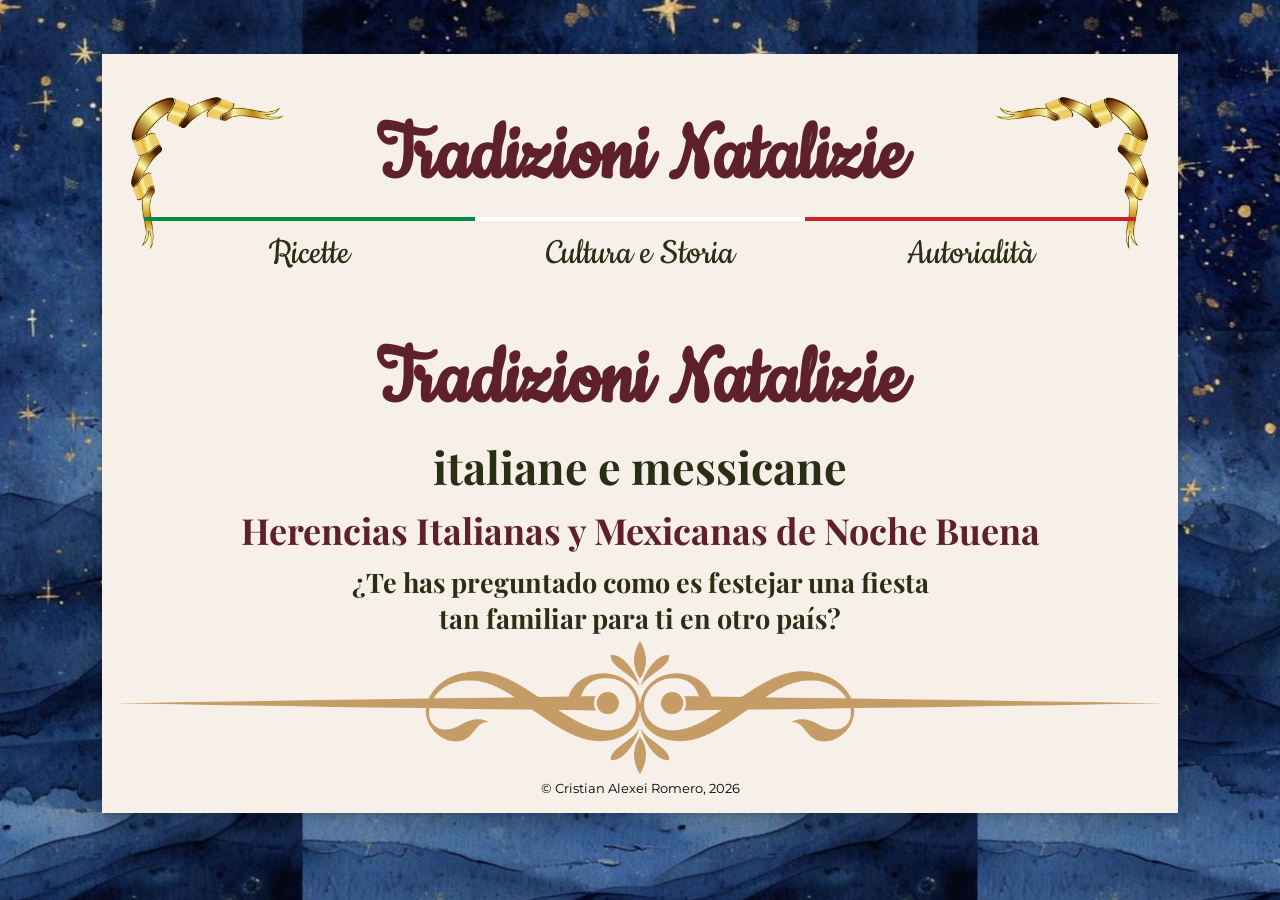
<file: index.html>
<!DOCTYPE html>
<html lang="es-MX">
<head>
  <meta charset="utf-8">
  <meta name="viewport" content="width=device-width, initial-scale=1, shrink-to-fit=no">
  <meta name="description" content="Página de proyecto Intercultural de la Universidad Ibero Puebla.">
  <link href="./css/style.css" type="text/css" rel="stylesheet">
  <link id="dynamic-theme" rel="stylesheet">
  <script src="https://code.jquery.com/jquery-1.10.2.js"></script>
  <script src="scripts/dynamic_load.js"></script>

  <title> Tradizioni Natalizie </title>
</head>
<body>
  <div class="main">
    <div id="navbar-placeholder"></div>

    <h1 style="text-align: center; background-color: transparent; padding: 0;"> Tradizioni Natalizie </h1>

    <h2 style="text-align: center; background-color: transparent;"> italiane e messicane </h2>

    <h3 style="text-align: center; background-color: transparent;"> Herencias Italianas y Mexicanas de Noche Buena </h3>

    <h4 style="text-align: center; background-color: transparent;"> ¿Te has preguntado como es festejar una fiesta <br> tan familiar para ti en otro país? </h4>

    <div id="footer-placeholder"></div>
  </div>
</body>
</html>
</file>
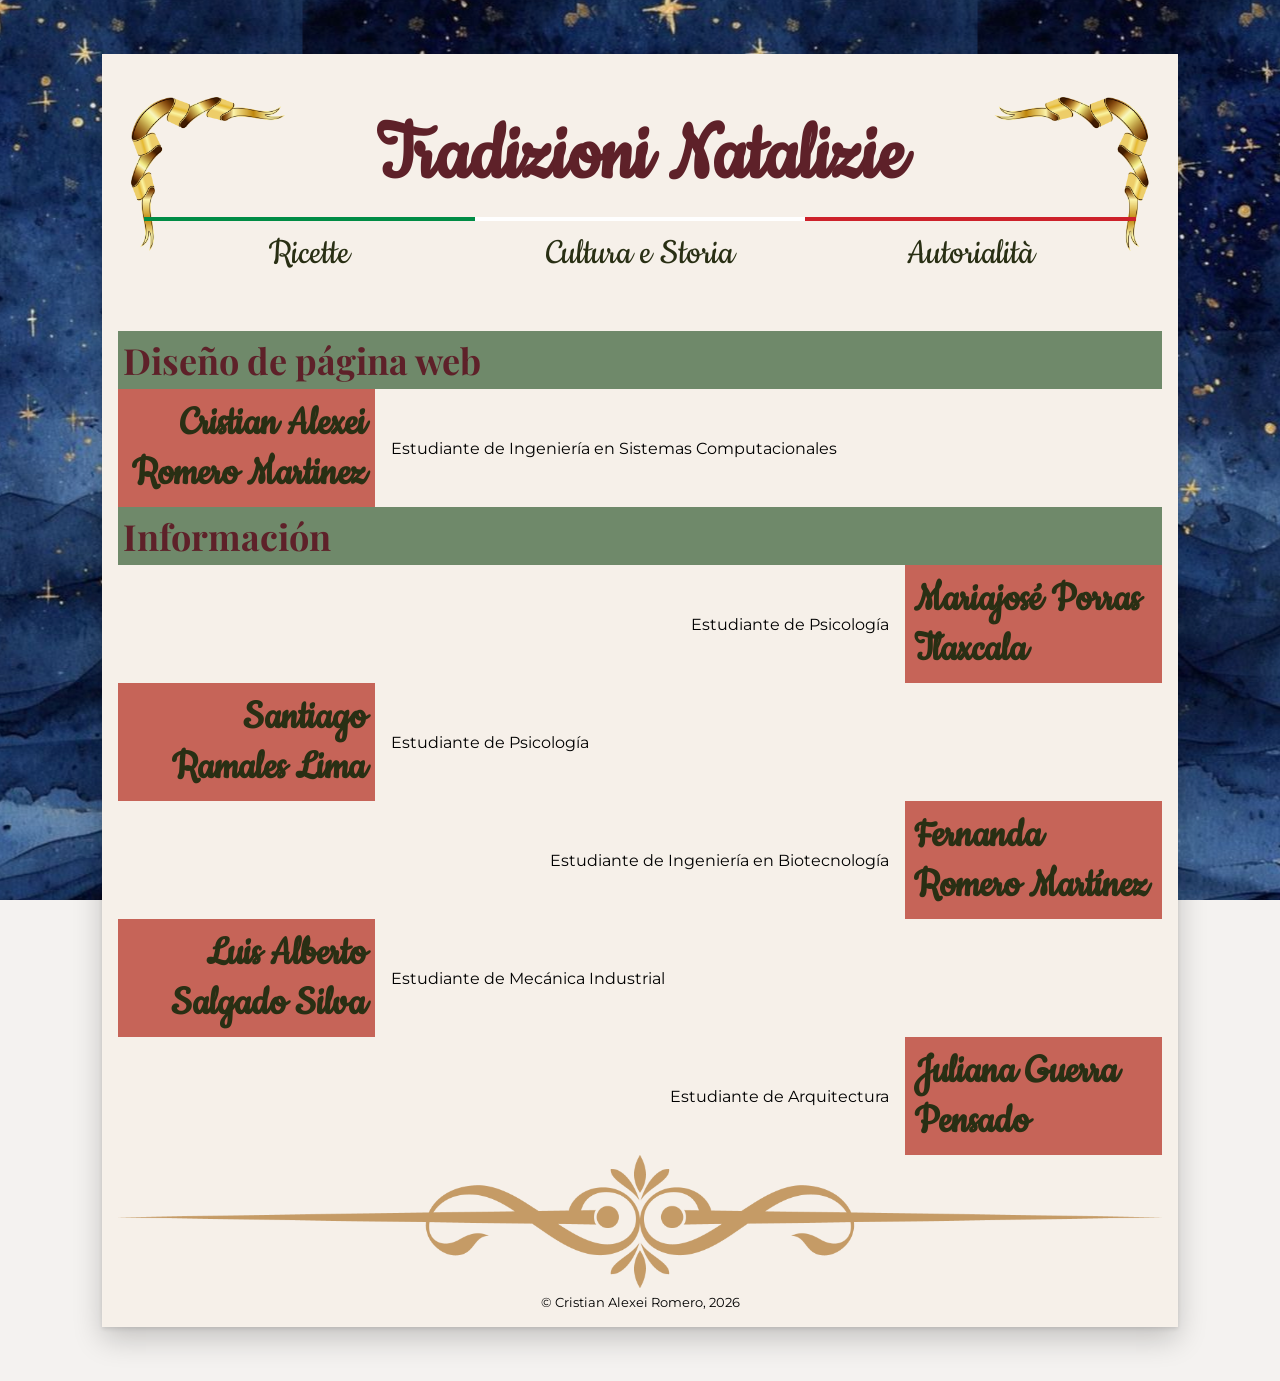
<file: autorialita.html>
<!DOCTYPE html>
<html lang="es-MX">
<head>
  <meta charset="utf-8">
  <meta name="viewport" content="width=device-width, initial-scale=1, shrink-to-fit=no">
  <meta name="description" content="Página de autores del proyecto Intercultural de la Universidad Ibero Puebla.">
  <link href="./css/style.css" type="text/css" rel="stylesheet">
  <link id="dynamic-theme" rel="stylesheet">
  <script src="https://code.jquery.com/jquery-1.10.2.js"></script>
  <script src="scripts/dynamic_load.js"></script>

  <title> Autori </title>
</head>
<body>
  <div class="main">
    <div id="navbar-placeholder"></div>
    <h3> Diseño de página web </h3>
    <div class="author-box ab-l">
      <div class="name"> Cristian Alexei <br> Romero Martinez </div>
      <p> Estudiante de Ingeniería en Sistemas Computacionales </p>
    </div>
    <h3> Información </h3>
    <div class="author-box ab-r">
      <p> Estudiante de Psicología </p>
      <div class="name"> Mariajosé Porras Tlaxcala </div>
    </div>
    <div class="author-box ab-l">
      <div class="name"> Santiago Ramales Lima </div>
      <p> Estudiante de Psicología </p>
    </div>
    <div class="author-box ab-r">
      <p> Estudiante de Ingeniería en Biotecnología </p>
      <div class="name"> Fernanda Romero Martínez </div>
    </div>
    <div class="author-box ab-l">
      <div class="name"> Luis Alberto Salgado Silva </div>
      <div> Estudiante de Mecánica Industrial </div>
    </div>
    <div class="author-box ab-r">
      <p> Estudiante de Arquitectura </p>
      <div class="name"> Juliana Guerra Pensado </div>
    </div>
    <div id="footer-placeholder"></div>
  </div>
</body>
</html>
</file>
<file: css/style.css>
@import url('https://fonts.googleapis.com/css2?family=Montserrat:wght@300;400;700&display=swap');
@import url('https://fonts.googleapis.com/css2?family=Playfair Display');
@import url('https://fonts.googleapis.com/css2?family=Cookie&display=swap');

:root {
    --rosso-bandiera: #CD212A;
    --verde-bandiera: #008C45;
    --rosso-principale: #B2392F;
    --rosso-scuro: #832820;
    --rosso-chiaro: #C66458;
    --verde-principale: #4E6D48;
    --verde-scuro: #384f33;
    --verde-chiaro: #6f896a;
    --claro: #F6F0E9;
    --oscuro: #E8D8C4;
    --fondo: #f4f2f0;
    --vino: #5E2129;
    --pesto: #292F14;
}

body {
    background-color: var(--fondo);
    font-family: 'Montserrat', sans-serif;
    margin: 0;
    font-size: 1vh;
    background-image: url("../img/bg.jpeg");
    background-repeat: repeat;
    background-position: center;
    background-attachment: fixed;
}

h1 {
    font-size: 10vh;
    font-family: 'Cookie', sans-serif !important;
}
h2 {
    font-size: 5vh;
}
h3 {
    font-size: 4vh;
}
h4 {
    font-size: 3vh;
}
h5 {
    font-size: 2vh;
}
h6 {
    font-size: 1vh;
}

h1, h3, h5 {
    color: var(--vino);
    background-color: var(--verde-chiaro);
}

h2, h4, h6 {
    color: var(--pesto);
    background-color: var(--rosso-chiaro);
}

h1, h2, h3, h4, h5, h6 {
    font-family: 'Playfair Display', sans-serif;
    margin: 0;
    padding: 5px;
}

button {
    transition: 250ms;
    border: none;
    padding: 10px;
    border-radius: 4px;
    box-shadow: 0 0.1em 0.4em 0 black;
    font: inherit;
}

button:hover { cursor: pointer; }

.rosso {
    color: white;
    background: var(--rosso-principale);
    border: 2px;
    border-bottom: 6px;
    border-style: solid;
    border-color: var(--rosso-scuro);
}

.rosso:hover{
    background: var(--rosso-chiaro);
    border-color: var(--rosso-principale);
}

.rosso:active{
    background: var(--rosso-principale);
    border: 2px;
    margin-bottom: 4px;
    border-style: solid;
    border-color: var(--rosso-scuro);
    transform: translateY(4px);
}

.verde {
    color: white;
    background: var(--verde-principale);
    border: 2px;
    border-bottom: 6px;
    border-style: solid;
    border-color: var(--verde-scuro);
}

.verde:hover{
    background: var(--verde-chiaro);
    border-color: var(--verde-principale);
}

.verde:active{
    background: var(--verde-principale);
    border: 2px;
    margin-bottom: 4px;
    border-style: solid;
    border-color: var(--verde-scuro);
    transform: translateY(4px);
}

.img-button {
    border: none;
    width: 100%;
    height: 100%;
    background-size: cover;
    box-shadow: none;
    border-radius: 0;
    color: transparent;
    font-family: "Cookie", sans-serif !important;
    font-size: 30px;
    background-blend-mode: soft-light;
    background-color: transparent;
    background-position: center top;
}

.img-button:hover {
    background-color: var(--verde-bandiera);
    color: var(--vino);
}

.img-button:active {
    background-color: var(--verde-chiaro) !important;
}

.nav-button {
    border: none;
    width: 100%;
    height: 100%;
    box-shadow: none;
    border-radius: 0;
    color: var(--pesto);
    font-family: "Cookie", sans-serif !important;
    font-size: 2.5em;
    background-color: transparent;
}

.nbr {
    border-top: 0.5vh solid var(--rosso-bandiera);
}

.nbr:hover {
    background-color: var(--rosso-bandiera);
}

.nbb {
    border-top: 0.5vh solid white;
}

.nbb:hover {
    background-color: white;
}

.nbv {
    border-top: 0.5vh solid var(--verde-bandiera);
}

.nbv:hover {
    background-color: var(--verde-bandiera);
}

img {
    width: 100%;
}

a {
    text-decoration: none;
    z-index: 10;
}

nav {
    height: auto;
    margin: 3vh auto;
}

nav h1, nav h2, nav h3, nav h4, nav h5, nav h6 {
    padding: 10px;
    background-color: transparent !important;
    text-align: center !important;
}

footer {
    text-align: center;
}

table, tr, td, th {
    border: 1px solid var(--verde-chiaro);
    border-collapse: collapse;
    font: inherit;
}

.main {
    padding: 1em;
    background-color: var(--claro);
    margin: auto;
    align-items: center;
    box-shadow: rgba(0, 0, 0, 0.2) 0 12px 28px 0, rgba(0, 0, 0, 0.1) 0 2px 4px 0, rgba(255, 255, 255, 0.05) 0 0 0 1px inset;
}

.author-box {
    width: 100%;
    display: grid;
    grid-template-rows: auto;
    grid-gap: 1em;
    align-items: center;
}

.ab-l {
    grid-template-columns: 1fr 3fr;
    text-align: left;
}
.ab-r {
    grid-template-columns: 3fr 1fr;
    text-align: right;
}

.name {
    padding: 0.2em;
    color: var(--pesto);
    font-family: 'Cookie', sans-serif !important;
    font-weight: bold;
    font-size: 5vh;
    background-color: var(--rosso-chiaro);
}

.ab-l > .name {
    text-align: right !important;
}

.ab-r > .name {
    text-align: left !important;
}

.container {
    display: grid;
    grid-gap: 1em;
    justify-content: space-around;
}

nav .dropdown {
    z-index: 10;
    display: grid;
    grid-template-columns: repeat(3, 1fr);
    align-items: center;
    justify-content: center;
}

nav .dropdown > div {
    display: flex;
    width: 100%;
    height: 100%;
    align-items: center;
    justify-content: center;
    text-align: center;
    padding: 1vw;
    font-family: 'Playfair Display', sans-serif;
}
</file>
